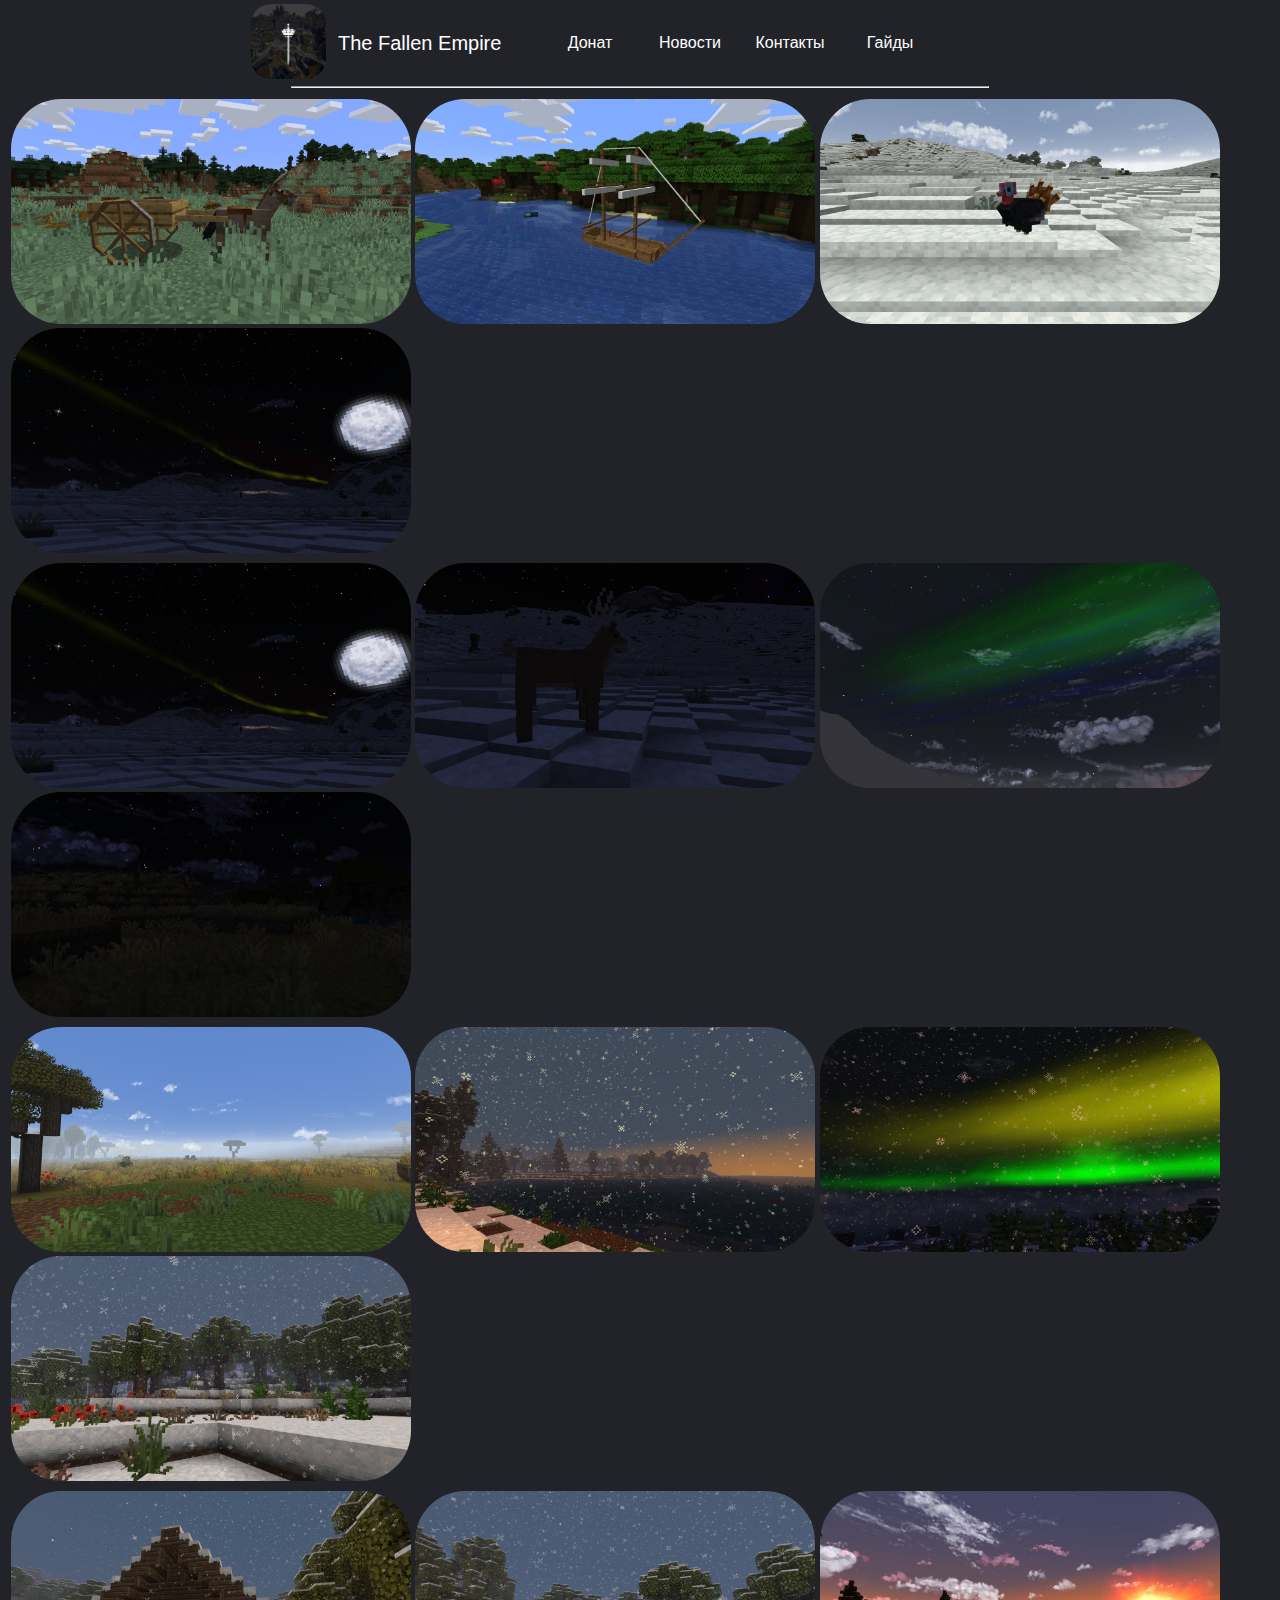
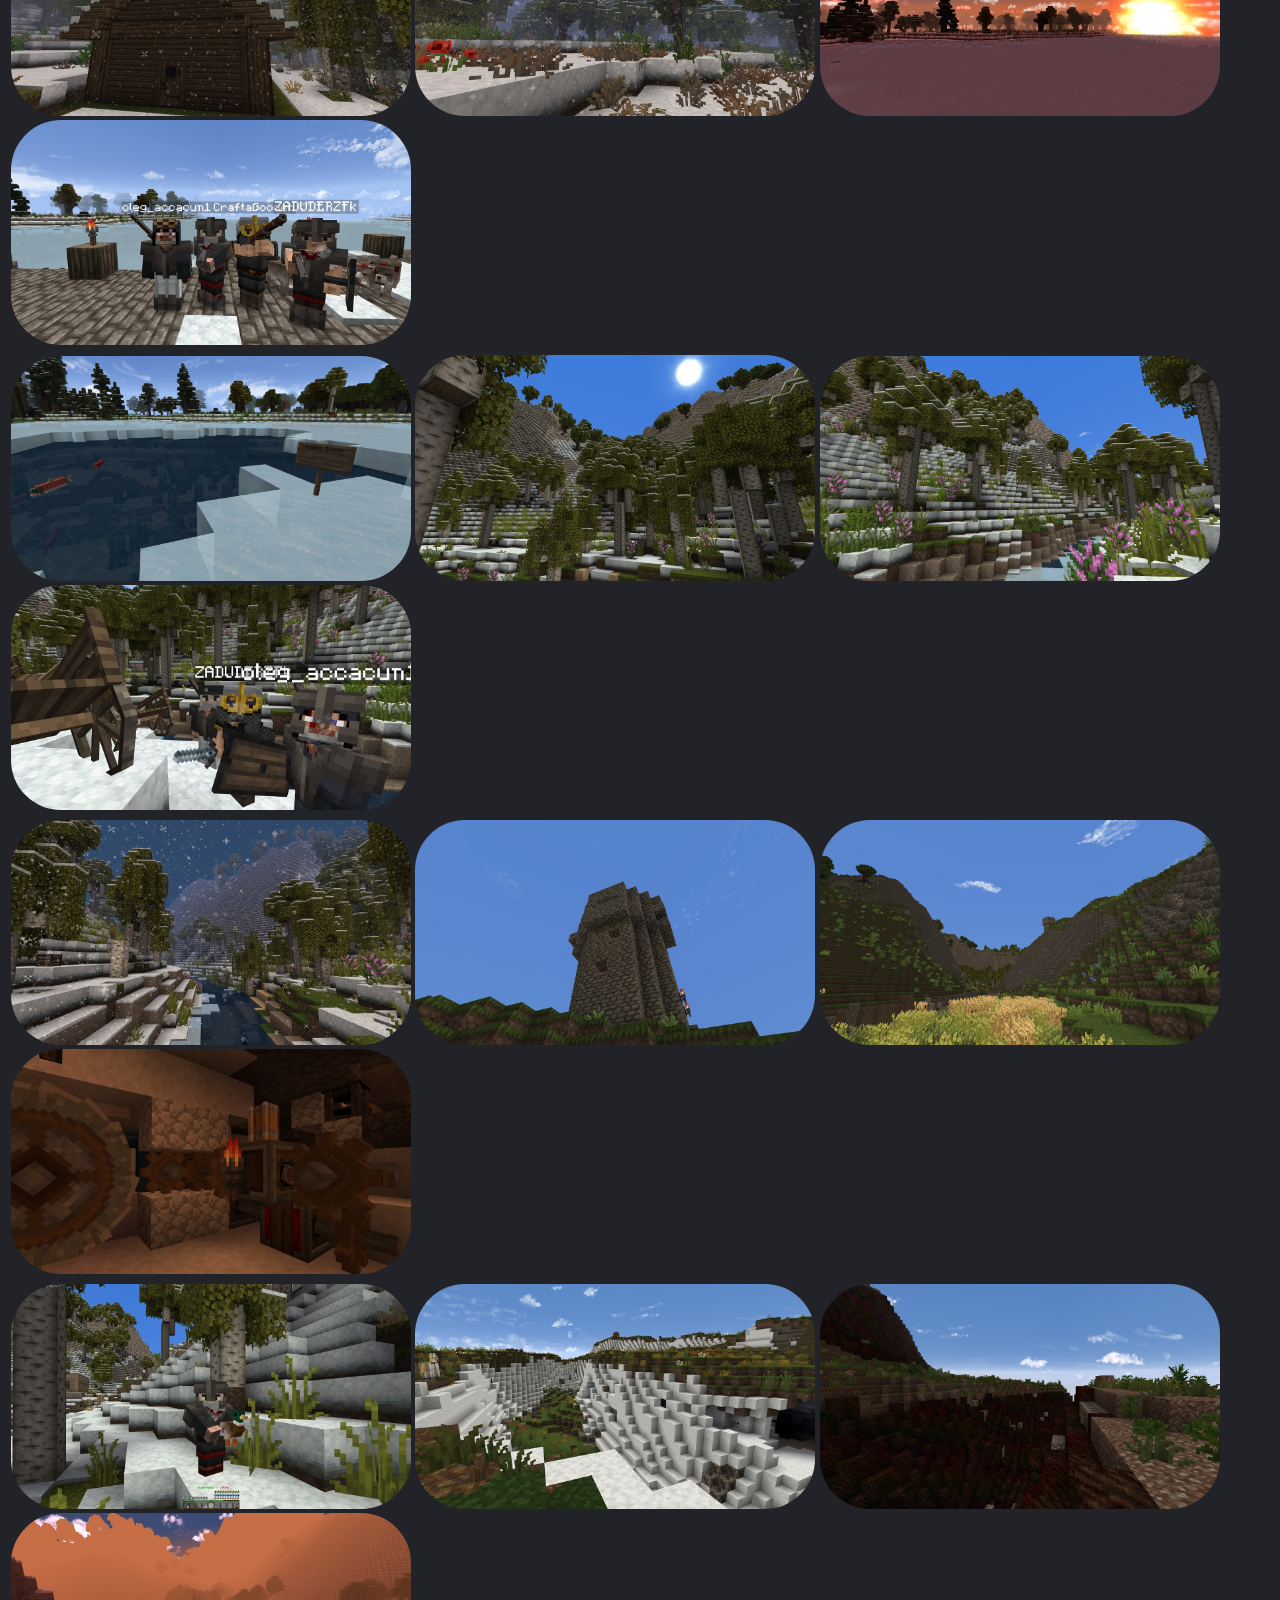
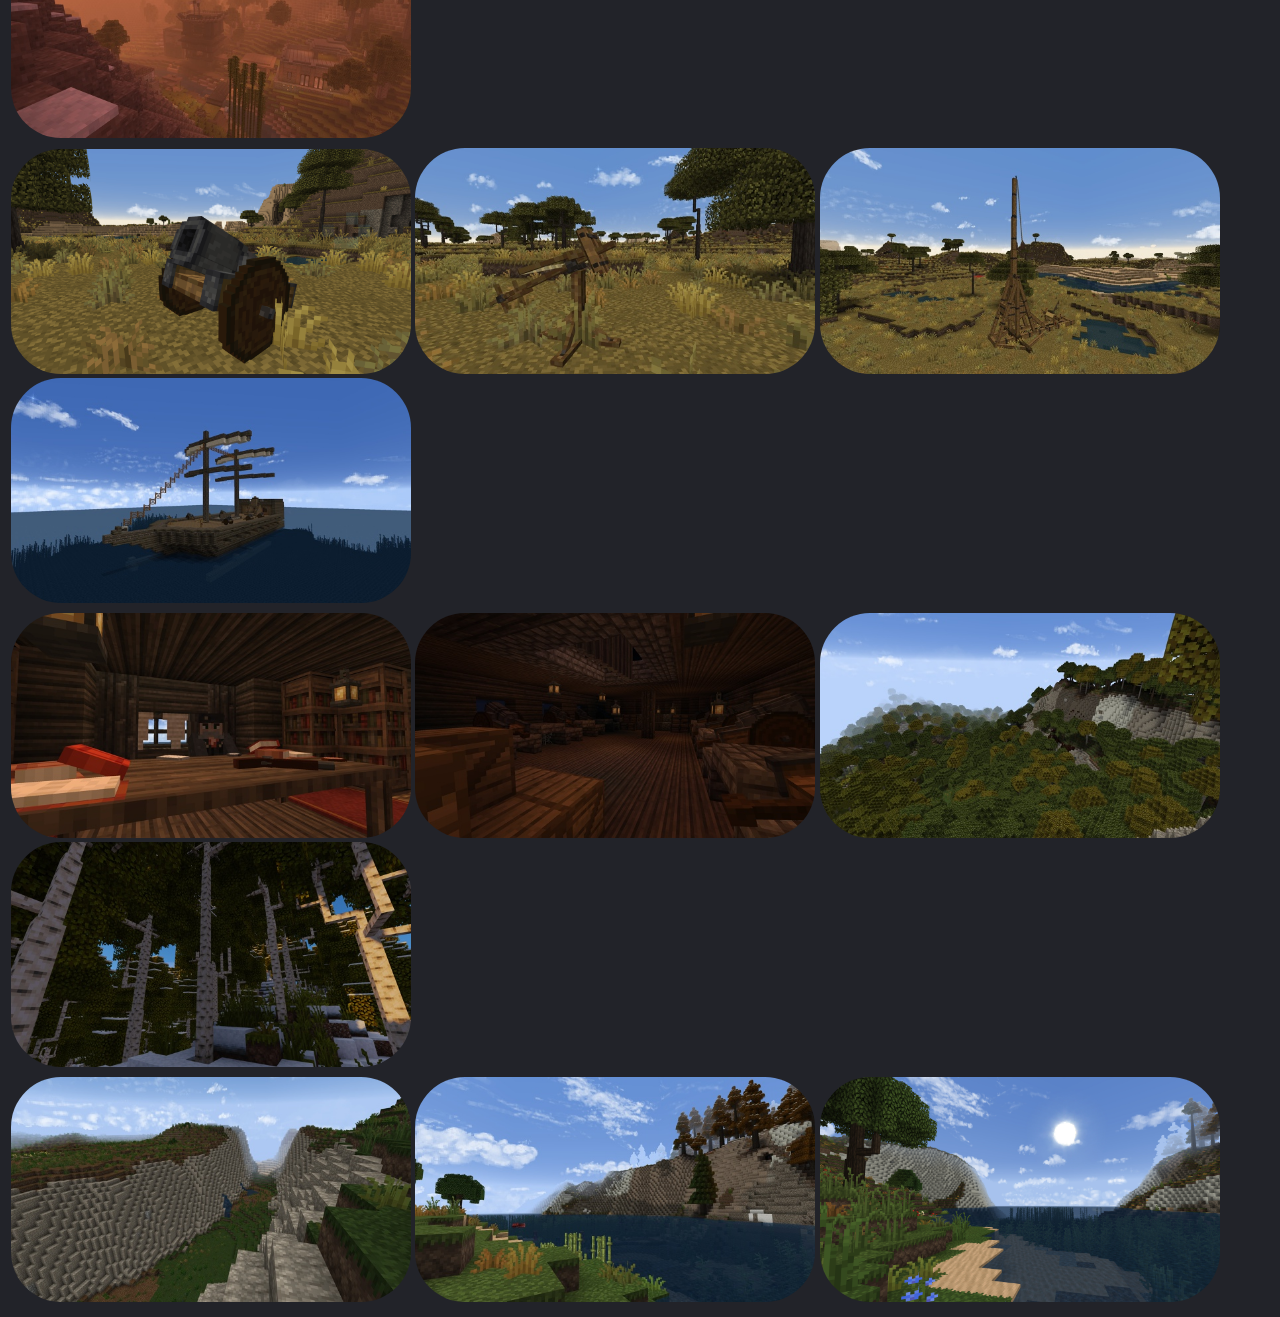
<file: galereya.html>
<!DOCTYPE html>
<html lang="ru">
	<head>
		<meta charset="UTF-8">
		<link href="galereya.css" rel="stylesheet"/>
		<link rel='shortcut icon' href='thefallenempire.jpg' type='image/x-icon'>
		<meta name="viewport" content="width=device-width, initial-scale=1">
		<title>The Fallen Empire</title>
	</head>
<body>
	<div class="navbar">
		<div class="container">
		<table cellspacing="10">
			<tr>
				<td>
				<a href="index.html"><img src="thefallenempire.jpg" alt="the fallen empire logo" class="navbar-logoimg"></a>
				</td>
				<td>
				<a href="index.html" class="navbartext">The Fallen Empire</a>
				</td>
			</tr>
		</table>
			
			<ul class="menu">
				<li><a href="donat.html">Донат</a></li>
				<li><a href="novosti.html">Новости</a></li>
				<li><a href="kontakti.html">Контакты</a></li>
				<li><a href="gayd.html">Гайды</a></li>
			</ul>
		</div>
	</div>
	<hr div class="hr1">
	<table>
		<tr>
			<td>
			<img src="скриншот1.jpg" class="img1"/>
			<img src="скриншот2.jpg" class="img1"/>
			<img src="скриншот3.jpg" class="img1"/>
			<img src="скриншот4.jpg" class="img1"/>
			</td>
		</tr>
	</table>
	<table>
		<tr>
			<td>
			<img src="скриншот4.jpg" class="img1"/>
			<img src="скриншот5.jpg" class="img1"/>
			<img src="скриншот6.jpg" class="img1"/>
			<img src="скриншот7.jpg" class="img1"/>
			</td>
		</tr>
	</table>
	<table>
		<tr>
			<td>
			<img src="скриншот8.jpg" class="img1"/>
			<img src="скриншот9.jpg" class="img1"/>
			<img src="скриншот10.jpg" class="img1"/>
			<img src="скриншот11.jpg" class="img1"/>
			</td>
		</tr>
	</table>
	<table>
		<tr>
			<td>
			<img src="скриншот12.jpg" class="img1"/>
			<img src="скриншот13.jpg" class="img1"/>
			<img src="скриншот14.jpg" class="img1"/>
			<img src="скриншот15.jpg" class="img1"/>
			</td>
		</tr>
	</table>
	<table>
		<tr>
			<td>
			<img src="скриншот16.jpg" class="img1"/> 
			<img src="скриншот17.jpg" class="img1"/>
			<img src="скриншот18.jpg" class="img1"/>
			<img src="скриншот19.jpg" class="img1"/>
			</td>
		</tr>
	</table>
	<table>
		<tr>
			<td>
			<img src="скриншот20.jpg" class="img1"/>
			<img src="скриншот21.jpg" class="img1"/>
			<img src="скриншот22.jpg" class="img1"/>
			<img src="скриншот23.jpg" class="img1"/>
			</td>
		</tr>
	</table>
	<table>
		<tr>
			<td>
			<img src="скриншот24.jpg" class="img1"/>
			<img src="скриншот25.jpg" class="img1"/>
			<img src="скриншот26.jpg" class="img1"/>
			<img src="скриншот27.jpg" class="img1"/>
			</td>
		</tr>
	</table>
	<table>
		<tr>
			<td>
			<img src="скриншот28.jpg" class="img1"/>
			<img src="скриншот29.jpg" class="img1"/>
			<img src="скриншот30.jpg" class="img1"/>
			<img src="скриншот31.jpg" class="img1"/>
			</td>
		</tr>
	</table>
	<table>
		<tr>
			<td>
			<img src="скриншот32.jpg" class="img1"/> 
			<img src="скриншот33.jpg" class="img1"/>
			<img src="скриншот34.jpg" class="img1"/>
			<img src="скриншот35.jpg" class="img1"/>
			</td>
		</tr>
	</table>
	<table>
		<tr>
			<td>
			<img src="скриншот36.jpg" class="img1"/>
			<img src="скриншот37.jpg" class="img1"/>
	        <img src="скриншот38.jpg" class="img1"/> 
			</td>
		</tr>
	</table>
</body>
<htmL>
</file>
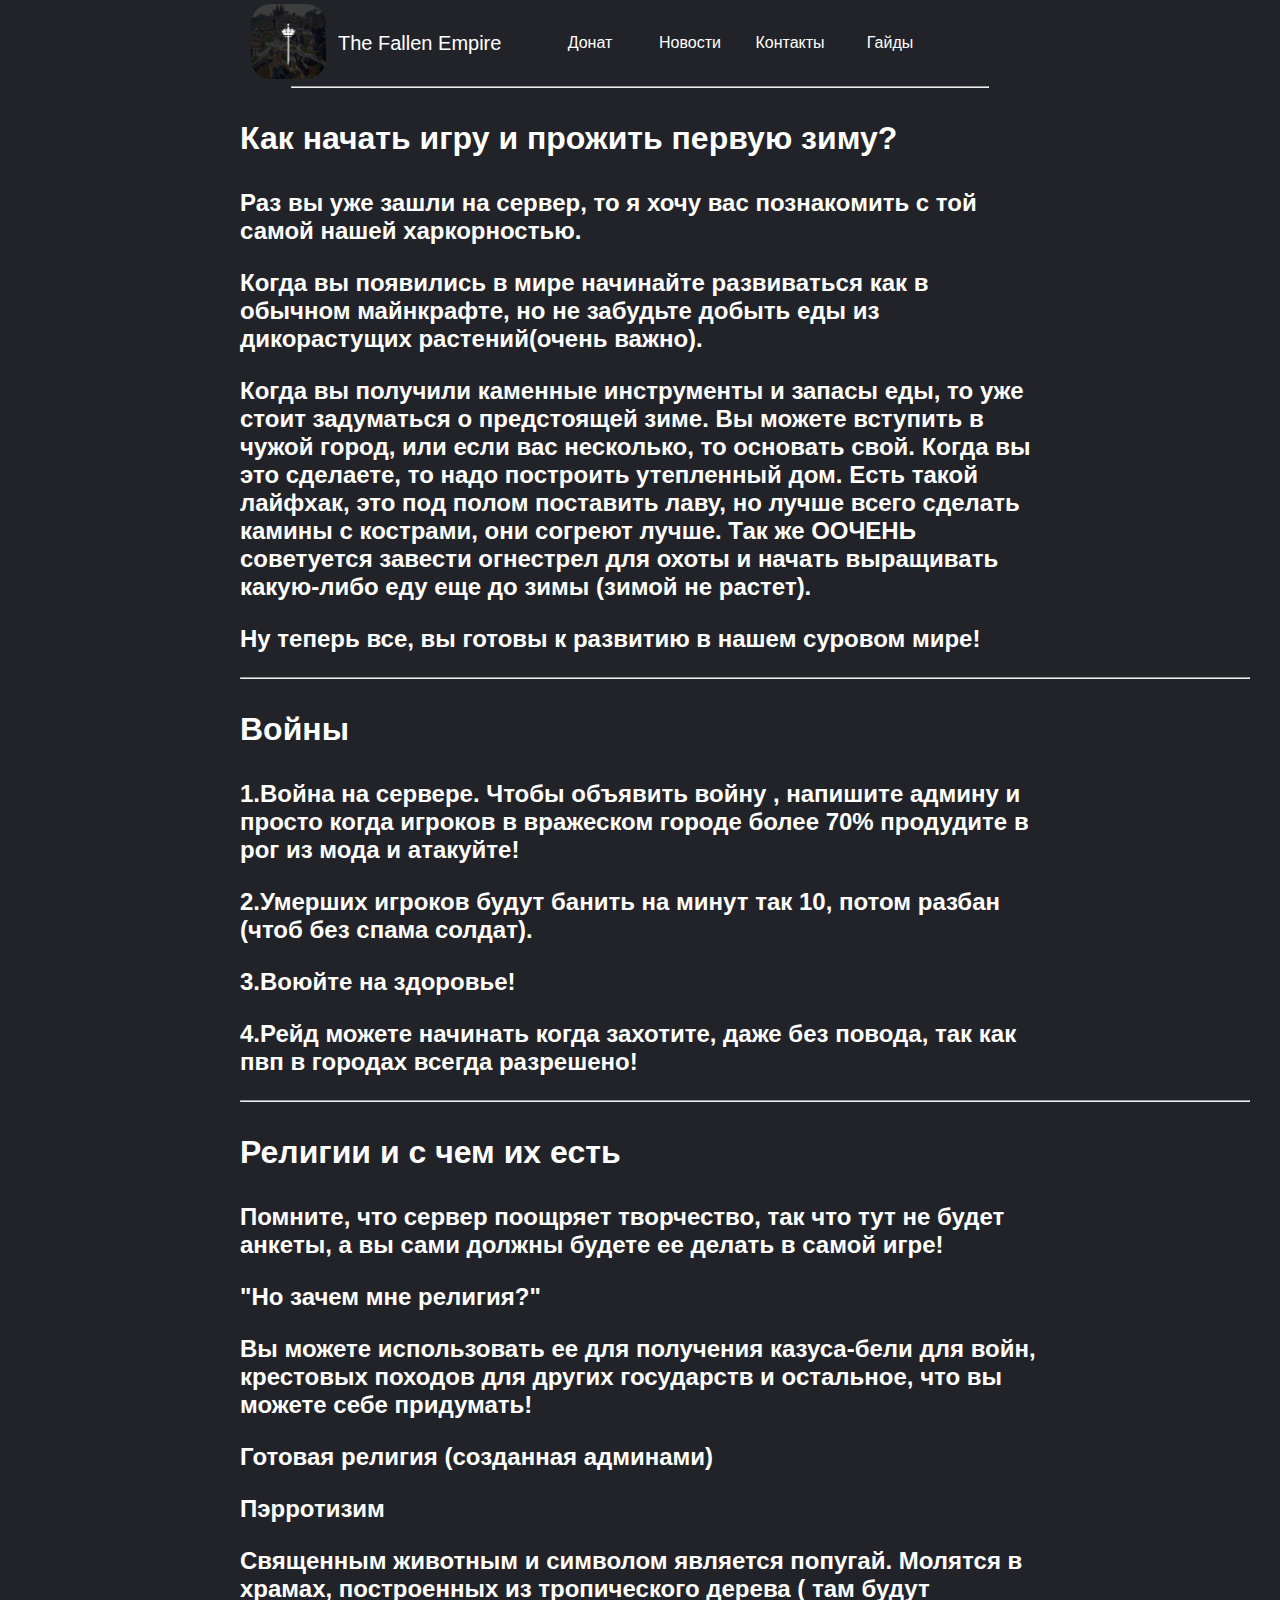
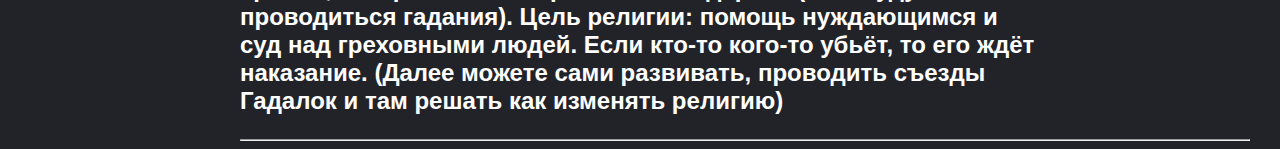
<file: gayd.html>
<!DOCTYPE html>
<html lang="ru">
	<head>
		<meta charset="UTF-8">
		<link href="gayd.css" rel="stylesheet"/>
		<link rel='shortcut icon' href='the fallen empire.png' type='image/x-icon'>
		<meta name="viewport" content="width=device-width, initial-scale=1">
		<title>The Fallen Empire</title>
	</head>
	<body>
		<div class="navbar">
		<div class="container">
		<table cellspacing="10">
			<tr>
				<td>
				<a href="index.html"><img src="thefallenempire.jpg" alt="the fallen empire logo" class="navbar-logoimg"></a>
				</td>
				<td>
				<a href="index.html" class="navbartext">The Fallen Empire</a>
				</td>
			</tr>
		</table>
			
			<ul class="menu">
				<li><a href="donat.html">Донат</a></li>
				<li><a href="novosti.html">Новости</a></li>
				<li><a href="kontakti.html">Контакты</a></li>
				<li><a href="gayd.html">Гайды</a></li>
			</ul>
		</div>
	</div>
			
	<hr class="hr1">
	<div class="container">
	<h1><strong><p/>Как начать игру и прожить первую зиму?</h1></strong>
<h2><p/>Раз вы уже зашли на сервер, то я хочу вас познакомить с той самой нашей харкорностью.<br/>

<p/>Когда вы появились в мире начинайте развиваться как в обычном майнкрафте, но не забудьте добыть еды из дикорастущих растений(очень важно).<br/>

<p/>Когда вы получили каменные инструменты и запасы еды, то уже стоит задуматься о предстоящей зиме. Вы можете вступить в чужой город, или если вас несколько, то основать свой. Когда вы это сделаете, то надо построить утепленный дом. Есть такой лайфхак, это под полом поставить лаву, но лучше всего сделать камины с кострами, они согреют лучше. Так же ООЧЕНЬ советуется завести огнестрел для охоты и начать выращивать какую-либо еду еще до зимы (зимой не растет).<br/>

<p/>Ну теперь все, вы готовы к развитию в нашем суровом мире!<br/></h2>
<hr class="hr2">
<h1><strong><p/>Войны</h1></strong>
<h2><p/>1.Война на сервере. Чтобы объявить войну , напишите админу и просто когда игроков в вражеском городе более 70% продудите в рог из мода и атакуйте!
<p/>2.Умерших игроков будут банить на минут так 10, потом разбан (чтоб без спама солдат).
<p/>3.Воюйте на здоровье!
<p/>4.Рейд можете начинать когда захотите, даже без повода, так как пвп в городах всегда разрешено!</h2>
<hr class="hr2">
<h1><strong><p/>Религии и с чем их есть</h1></strong>
<h2><p/>Помните, что сервер поощряет творчество, так что тут не будет анкеты, а вы сами должны будете ее делать в самой игре!

<p/>"Но зачем мне религия?"

<p/>Вы можете использовать ее для получения казуса-бели для войн, крестовых походов для других государств и остальное, что вы можете себе придумать!

<p/>Готовая религия (созданная админами)

<p/>Пэрротизим

<p/>Священным животным и символом является попугай. Молятся в храмах, построенных из тропического дерева ( там будут проводиться гадания). Цель религии: помощь нуждающимся и суд над греховными людей. Если кто-то кого-то убьёт, то его ждёт наказание. (Далее можете сами развивать, проводить съезды Гадалок и там решать как изменять религию)</h2>
<hr class="hr2">
	</body>
</html>
</file>
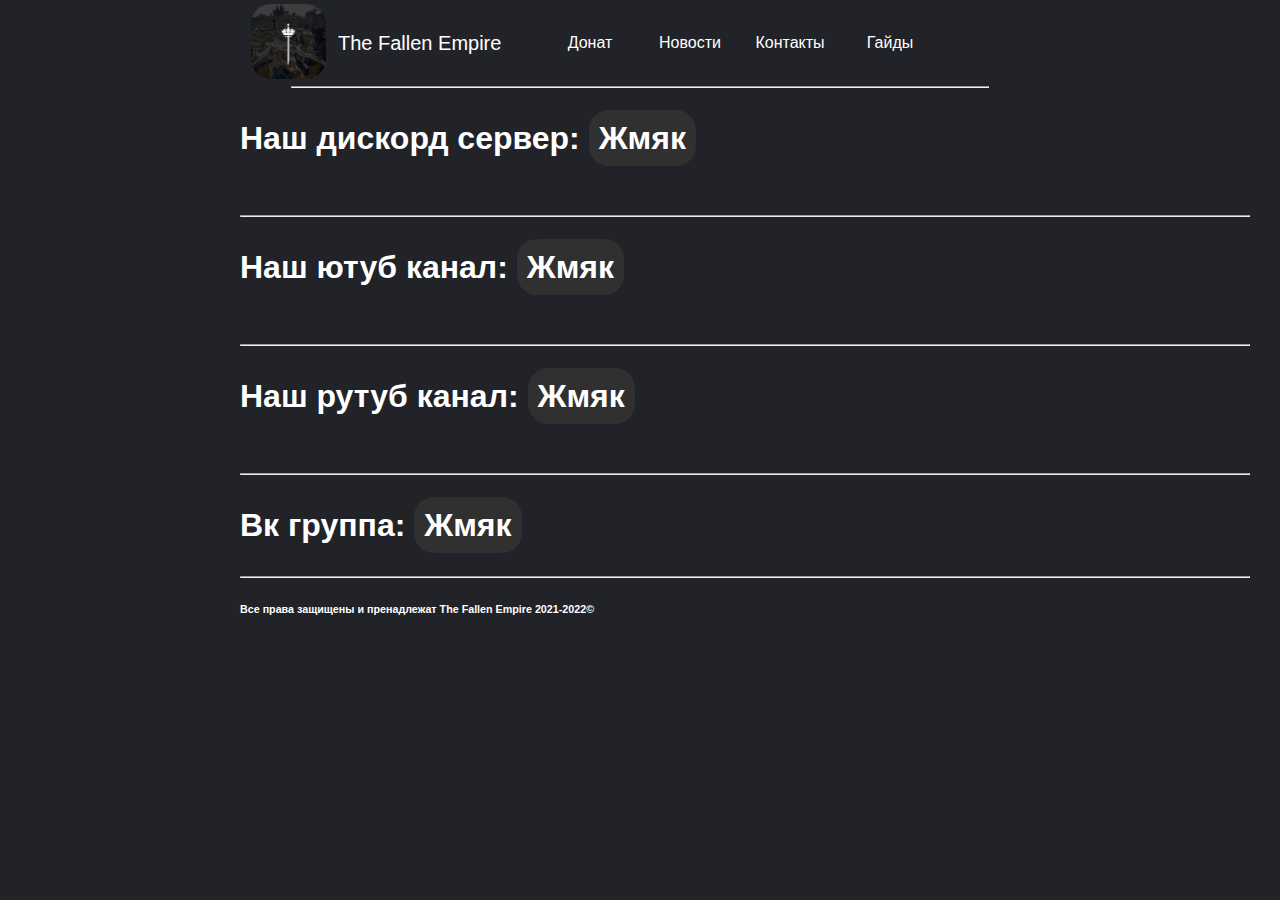
<file: kontakti.html>
<!DOCTYPE html>
<html lang="ru">
	<head>
		<meta charset="UTF-8">
		<link href="kontakti.css" rel="stylesheet"/>
		<link rel='shortcut icon' href='thefallenempire.jpg' type='image/x-icon'>
		<meta name="viewport" content="width=device-width, initial-scale=1">
		<title>The Fallen Empire</title>
	</head>
<body>
	<div class="navbar">
		<div class="container">
		<table cellspacing="10">
			<tr>
				<td>
				<a href="index.html"><img src="thefallenempire.jpg" alt="the fallen empire logo" class="navbar-logoimg"></a>
				</td>
				<td>
				<a href="index.html" class="navbartext">The Fallen Empire</a>
				</td>
			</tr>
		</table>
			
			<ul class="menu">
				<li><a href="donat.html">Донат</a></li>
				<li><a href="novosti.html">Новости</a></li>
				<li><a href="kontakti.html">Контакты</a></li>
				<li><a href="gayd.html">Гайды</a></li>
			</ul>
		</div>
	</div>
			
	<hr class="hr1">
	<div class="container">
	<h1><strong><p/>Наш дискорд сервер:
	<a href="https://discord.gg/mFdjrUMpxN" class="discord">Жмяк</a></h1></strong><br/>
	<hr class="hr2">
	<h1><strong><p/>Наш ютуб канал:
	<a href="https://www.youtube.com/channel/UCFLxtqTZ3znJnYJL1aIC11g" class="youtube">Жмяк</a></h1></strong><br/>
	<hr class="hr2">
	<h1><strong><p/>Наш рутуб канал:
	<a href="https://rutube.ru/channel/24893738/videos/" class="rutube">Жмяк</a></h1></strong><br/>
	<hr class="hr2">
	<h1><strong><p/>Вк группа:
	<a href="https://vk.com/thefallenempirerp" class="VK">Жмяк</a></h1></strong>
	<hr class="hr2">
	<h6>Все права защищены и пренадлежат The Fallen Empire 2021-2022©</h6>
	</div>
</body>
</html>
</file>
<file: galereya.css>
body {
	background-color: rgb(34, 35, 41);
	color: white;
	
	font-size: 16px;
    font-weight: normal;
    font-family:'Gill Sans', 'Gill Sans MT', Calibri, 'Trebuchet MS', sans-serif
}

.container {
    max-width: 800px;
    margin: auto;
}

.navbar {
    width: 100%;
    height: 70px;
}

.navbar .container {
    height: inherit;
    display: flex;
    justify-content: space-between;
    align-items: center;
}

.navbartext {
	font-weight: 700px;
    font-size: 20px;
    text-decoration: none;
    color: white;
}

.navbar-logoimg {
	height: 75px;
	border-radius: 20px;
}

.menu {
    display: flex;
}

.menu li{
    width: 100px;
    list-style: none;
    position: relative;
	right: 100px;
} 

.menu a{
    text-decoration: none;
    display: block;
    text-align: center;
    padding: 0 10px;
    height: 40px;
    line-height: 40px;
    transition:  all .5s;
    color: white;
}

.menu a:hover{
    color: grey;
}


.hr1 {
	width: 55%;
}

.hr2 {
	width: 126%;
}

.img1 {
	width: 400px;
	border-radius: 50px;
}

.img1:hover {
	width: 600px;
	border-radius: 30px;
}
</file>
<file: gayd.css>
body {
	background-color: rgb(34, 35, 41);
	color: white;
	
	font-size: 16px;
    font-weight: normal;
    font-family:'Gill Sans', 'Gill Sans MT', Calibri, 'Trebuchet MS', sans-serif
}

.container {
    max-width: 800px;
    margin: auto;
}

.navbar {
    width: 100%;
    height: 70px;
}

.navbar .container {
    height: inherit;
    display: flex;
    justify-content: space-between;
    align-items: center;
}

.navbartext {
	font-weight: 700px;
    font-size: 20px;
    text-decoration: none;
    color: white;
}

.navbar-logoimg {
	height: 75px;
	border-radius: 20px;
}

.menu {
    display: flex;
}

.menu li{
    width: 100px;
    list-style: none;
    position: relative;
	right: 100px;
} 

.menu a{
    text-decoration: none;
    display: block;
    text-align: center;
    padding: 0 10px;
    height: 40px;
    line-height: 40px;
    transition:  all .5s;
    color: white;
}

.menu a:hover{
    color: grey;
}


.hr1 {
	width: 55%;
}

.hr2 {
	width: 126%;
}
</file>
<file: kontakti.css>
body {
	background-color: rgb(34, 35, 41);
	color: white;
	
	font-size: 16px;
    font-weight: normal;
    font-family:'Gill Sans', 'Gill Sans MT', Calibri, 'Trebuchet MS', sans-serif
}

.container {
    max-width: 800px;
    margin: auto;
}

.navbar {
    width: 100%;
    height: 70px;
}

.navbar .container {
    height: inherit;
    display: flex;
    justify-content: space-between;
    align-items: center;
}

.navbartext {
	font-weight: 700px;
    font-size: 20px;
    text-decoration: none;
    color: white;
}

.navbar-logoimg {
	height: 75px;
	border-radius: 20px;
}

.menu {
    display: flex;
}

.menu li{
    width: 100px;
    list-style: none;
    position: relative;
	right: 100px;
} 

.menu a{
    text-decoration: none;
    display: block;
    text-align: center;
    padding: 0 10px;
    height: 40px;
    line-height: 40px;
    transition:  all .5s;
    color: white;
}

.menu a:hover{
    color: grey;
}


.hr1 {
	width: 55%;
}

.hr2 {
	width: 126%;
}

.discord {
	color: white;
	text-decoration: none;
	background-color: rgb(48, 48, 48);
	padding: 10px;
	border: none;
	border-radius: 20px;
	transition: all .5s;
}

.discord:hover {
	background-color: black;
}

.youtube {
	color: white;
	text-decoration: none;
	background-color: rgb(48, 48, 48);
	padding: 10px;
	border: none;
	border-radius: 20px;
	transition: all .5s;
}

.youtube:hover {
	background-color: black;
}

.rutube {
	color: white;
	text-decoration: none;
	background-color: rgb(48, 48, 48);
	padding: 10px;
	border: none;
	border-radius: 20px;
	transition: all .5s;
}

.rutube:hover {
	background-color: black;
}

.VK {
	color: white;
	text-decoration: none;
	background-color: rgb(48, 48, 48);
	padding: 10px;
	border: none;
	border-radius: 20px;
	transition: all .5s;
}

.VK:hover {
	background-color: black;
}
</file>
